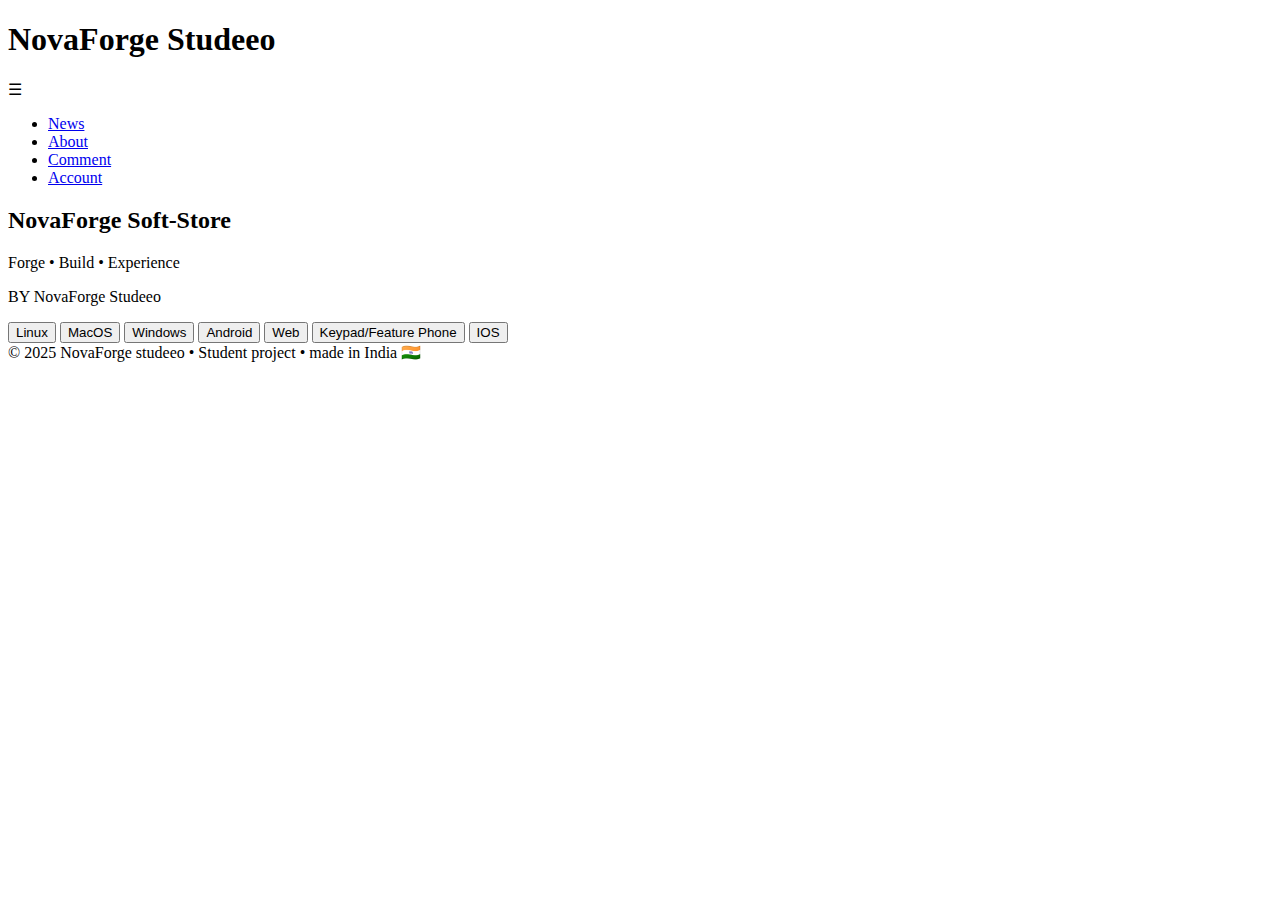
<file: index.html>
<!DOCTYPE html>
<html lang="en">
<head>
  <meta charset="UTF-8">
  <title>NovaForge Soft-Store</title>
  <meta name="viewport" content="width=device-width, initial-scale=1.0">

  <!-- FAVICON -->
  <link rel="icon" type="image/png" href="logo.png">

  <!-- CSS -->
  <link rel="stylesheet" href="style.css">
</head>
<body>

  <!-- NAVBAR -->
  <nav class="navbar">
    <h1 class="logo">NovaForge Studeeo</h1>

    <div class="menu-toggle" id="menuToggle">☰</div>

    <ul class="nav-links" id="navLinks">
      <li><a href="assets/news/news.html">News</a></li>
      <li><a href="assets/about/about.html">About</a></li>
      <li><a href="assets/comment-or-request/request.html">Comment</a></li>
      <li><a href="assets/account/account.html">Account</a></li>
    </ul>
  </nav>

  <!-- HERO -->
  <main class="content">
    <section class="hero">
      <h2>NovaForge Soft-Store</h2>
      <p>Forge • Build • Experience</p>
      <P>BY NovaForge Studeeo</P>

      <!-- OS BOX -->
      <div class="os-box">
        <button class="os-btn">Linux</button>
        <button class="os-btn">MacOS</button>
        <button class="os-btn">Windows</button>
        <button class="os-btn">Android</button>
        <button class="os-btn">Web</button>
        <button class="os-btn">Keypad/Feature Phone</button>
        <button class="os-btn">IOS</button>
      </div>
    </section>
  </main>

  <!-- FOOTER -->
  <footer class="footer">
    © 2025 NovaForge studeeo • Student project • made in India 🇮🇳
  </footer>

  <script src="script.js"></script>
</body>
</html>
</file>
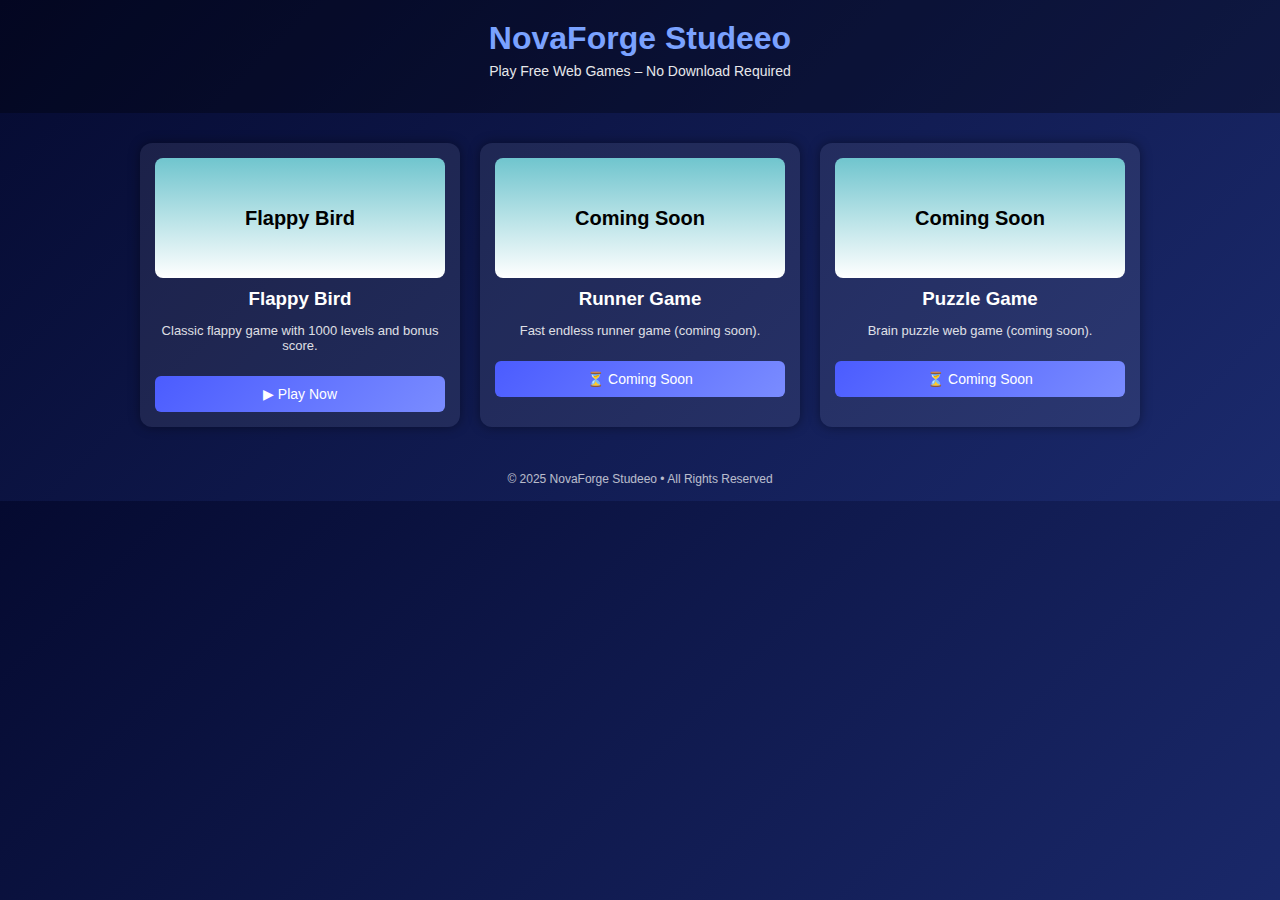
<file: Web.html>
<!DOCTYPE html>
<html lang="en">
<head>
<meta charset="UTF-8">
<title>NovaForge Studeeo | Web Games</title>

<style>
body {
  margin: 0;
  font-family: Arial, sans-serif;
  background: linear-gradient(135deg, #050a30, #1b2a6d);
  color: white;
}

/* HEADER */
header {
  padding: 20px;
  text-align: center;
  background: rgba(0,0,0,0.3);
}

header h1 {
  margin: 0;
  color: #7aa2ff;
}

header p {
  margin-top: 6px;
  font-size: 14px;
  opacity: 0.9;
}

/* GAME GRID */
.games {
  display: grid;
  grid-template-columns: repeat(auto-fit, minmax(220px, 1fr));
  gap: 20px;
  padding: 30px;
  max-width: 1000px;
  margin: auto;
}

/* GAME CARD */
.game-card {
  background: rgba(255,255,255,0.08);
  border-radius: 12px;
  padding: 15px;
  text-align: center;
  box-shadow: 0 0 12px rgba(0,0,0,0.4);
  transition: transform 0.2s, box-shadow 0.2s;
}

.game-card:hover {
  transform: translateY(-6px);
  box-shadow: 0 0 20px rgba(122,162,255,0.6);
}

.game-thumb {
  height: 120px;
  border-radius: 8px;
  background: linear-gradient(#70c5ce, #ffffff);
  display: flex;
  align-items: center;
  justify-content: center;
  color: #000;
  font-size: 20px;
  font-weight: bold;
  margin-bottom: 10px;
}

.game-card h3 {
  margin: 8px 0;
}

.game-card p {
  font-size: 13px;
  opacity: 0.85;
}

/* BUTTON */
.play-btn {
  margin-top: 10px;
  padding: 10px;
  width: 100%;
  border: none;
  border-radius: 6px;
  background: linear-gradient(135deg, #4b5cff, #7a8cff);
  color: white;
  font-size: 14px;
  cursor: pointer;
}

.play-btn:hover {
  opacity: 0.9;
}

/* FOOTER */
footer {
  text-align: center;
  padding: 15px;
  font-size: 12px;
  opacity: 0.7;
}
</style>
</head>

<body>

<header>
  <h1>NovaForge Studeeo</h1>
  <p>Play Free Web Games – No Download Required</p>
</header>

<section class="games">

  <!-- GAME 1 -->
  <div class="game-card">
    <div class="game-thumb">Flappy Bird</div>
    <h3>Flappy Bird</h3>
    <p>Classic flappy game with 1000 levels and bonus score.</p>
    <button class="play-btn" onclick="playGame('Games/Web/Flappy Bird/flappy.html')">
      ▶ Play Now
    </button>
  </div>

  <!-- GAME 2 (Placeholder) -->
  <div class="game-card">
    <div class="game-thumb">Coming Soon</div>
    <h3>Runner Game</h3>
    <p>Fast endless runner game (coming soon).</p>
    <button class="play-btn" disabled>
      ⏳ Coming Soon
    </button>
  </div>

  <!-- GAME 3 (Placeholder) -->
  <div class="game-card">
    <div class="game-thumb">Coming Soon</div>
    <h3>Puzzle Game</h3>
    <p>Brain puzzle web game (coming soon).</p>
    <button class="play-btn" disabled>
      ⏳ Coming Soon
    </button>
  </div>

</section>

<footer>
  © 2025 NovaForge Studeeo • All Rights Reserved
</footer>

<script>
function playGame(file) {
  window.location.href = file;
}
</script>

</body>
</html>
</file>
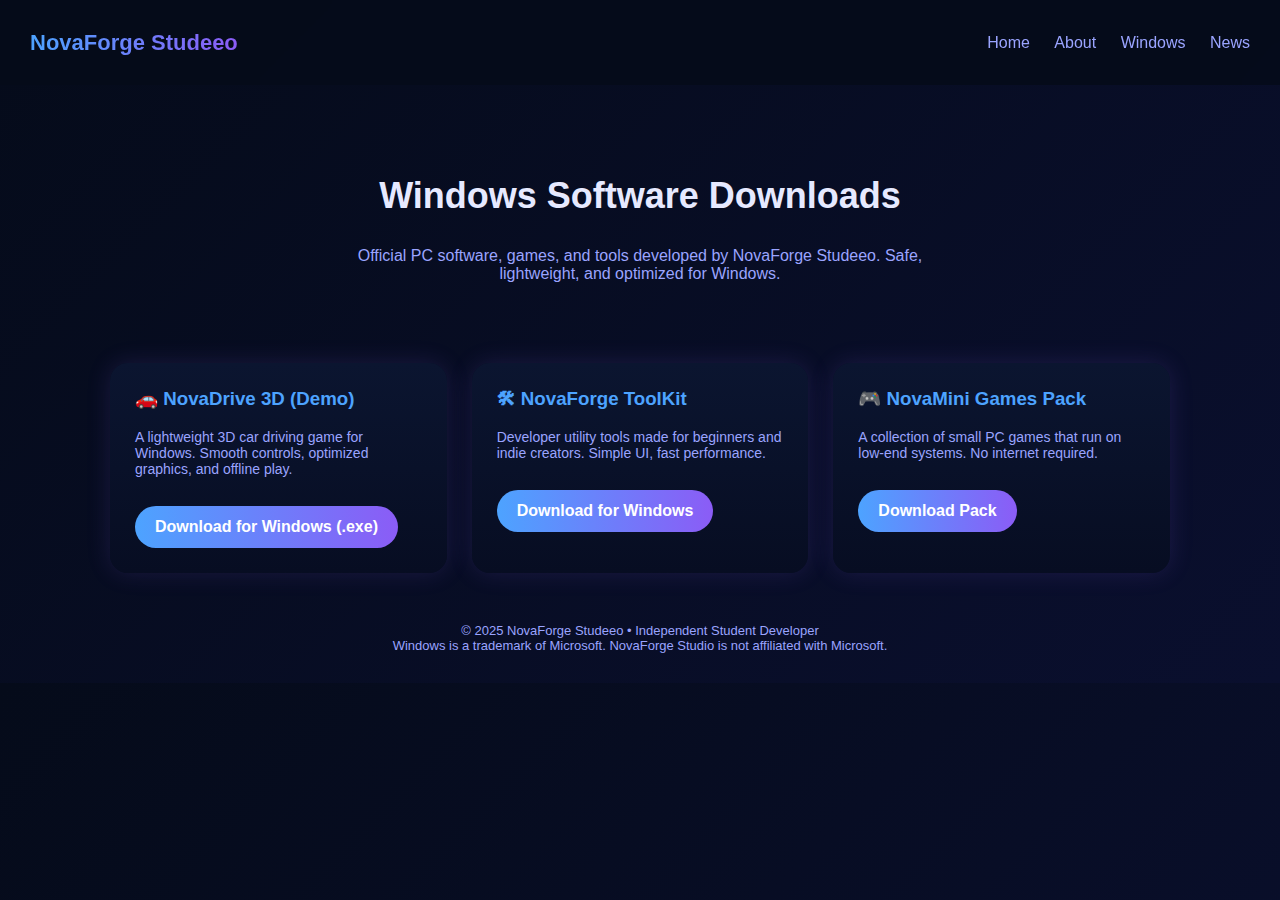
<file: win.html>
<!DOCTYPE html>
<html lang="en">
<head>
<meta charset="UTF-8">
<meta name="viewport" content="width=device-width, initial-scale=1.0">
<title>Windows Software Downloads | NovaForge Studeeo</title>

<style>
:root {
  --bg-dark: #050b1a;
  --card-bg: #0b1530;
  --blue: #4da3ff;
  --purple: #8b5cf6;
  --text: #e6e9ff;
  --muted: #9aa4ff;
}

* {
  box-sizing: border-box;
  font-family: "Segoe UI", sans-serif;
}

body {
  margin: 0;
  background: linear-gradient(135deg, #050b1a, #0a0f2e);
  color: var(--text);
}

/* NAVBAR */
nav {
  display: flex;
  justify-content: space-between;
  align-items: center;
  padding: 15px 30px;
  background: rgba(5, 11, 26, 0.9);
  backdrop-filter: blur(8px);
}

nav h1 {
  font-size: 22px;
  background: linear-gradient(90deg, var(--blue), var(--purple));
  -webkit-background-clip: text;
  -webkit-text-fill-color: transparent;
}

nav a {
  color: var(--muted);
  margin-left: 20px;
  text-decoration: none;
}

nav a:hover {
  color: var(--blue);
}

/* HEADER */
header {
  text-align: center;
  padding: 60px 20px;
}

header h2 {
  font-size: 36px;
}

header p {
  color: var(--muted);
  max-width: 600px;
  margin: auto;
}

/* SOFTWARE GRID */
.container {
  max-width: 1100px;
  margin: auto;
  padding: 20px;
  display: grid;
  grid-template-columns: repeat(auto-fit, minmax(280px, 1fr));
  gap: 25px;
}

/* CARD */
.card {
  background: linear-gradient(180deg, var(--card-bg), #070d22);
  border-radius: 18px;
  padding: 25px;
  box-shadow: 0 0 25px rgba(139,92,246,0.15);
  transition: transform 0.3s;
}

.card:hover {
  transform: translateY(-8px);
}

.card h3 {
  margin-top: 0;
  color: var(--blue);
}

.card p {
  color: var(--muted);
  font-size: 14px;
}

/* BUTTON */
.download-btn {
  display: inline-block;
  margin-top: 15px;
  padding: 12px 20px;
  border-radius: 25px;
  background: linear-gradient(90deg, var(--blue), var(--purple));
  color: white;
  text-decoration: none;
  font-weight: bold;
  transition: opacity 0.3s;
}

.download-btn:hover {
  opacity: 0.85;
}

/* FOOTER */
footer {
  text-align: center;
  padding: 30px;
  color: var(--muted);
  font-size: 13px;
}
</style>
</head>

<body>

<nav>
  <h1>NovaForge Studeeo</h1>
  <div>
    <a href="index.html">Home</a>
    <a href="about.html">About</a>
    <a href="windows-download.html">Windows</a>
    <a href="news.html">News</a>
  </div>
</nav>

<header>
  <h2>Windows Software Downloads</h2>
  <p>Official PC software, games, and tools developed by NovaForge Studeeo.  
     Safe, lightweight, and optimized for Windows.</p>
</header>

<section class="container">

  <div class="card">
    <h3>🚗 NovaDrive 3D (Demo)</h3>
    <p>
      A lightweight 3D car driving game for Windows.  
      Smooth controls, optimized graphics, and offline play.
    </p>
    <a href="#" class="download-btn">Download for Windows (.exe)</a>
  </div>

  <div class="card">
    <h3>🛠 NovaForge ToolKit</h3>
    <p>
      Developer utility tools made for beginners and indie creators.  
      Simple UI, fast performance.
    </p>
    <a href="#" class="download-btn">Download for Windows</a>
  </div>

  <div class="card">
    <h3>🎮 NovaMini Games Pack</h3>
    <p>
      A collection of small PC games that run on low-end systems.  
      No internet required.
    </p>
    <a href="#" class="download-btn">Download Pack</a>
  </div>

</section>

<footer>
  © 2025 NovaForge Studeeo • Independent Student Developer  
  <br>
  Windows is a trademark of Microsoft. NovaForge Studio is not affiliated with Microsoft.
</footer>

</body>
</html>
</file>
<file: style.css>

</file>
